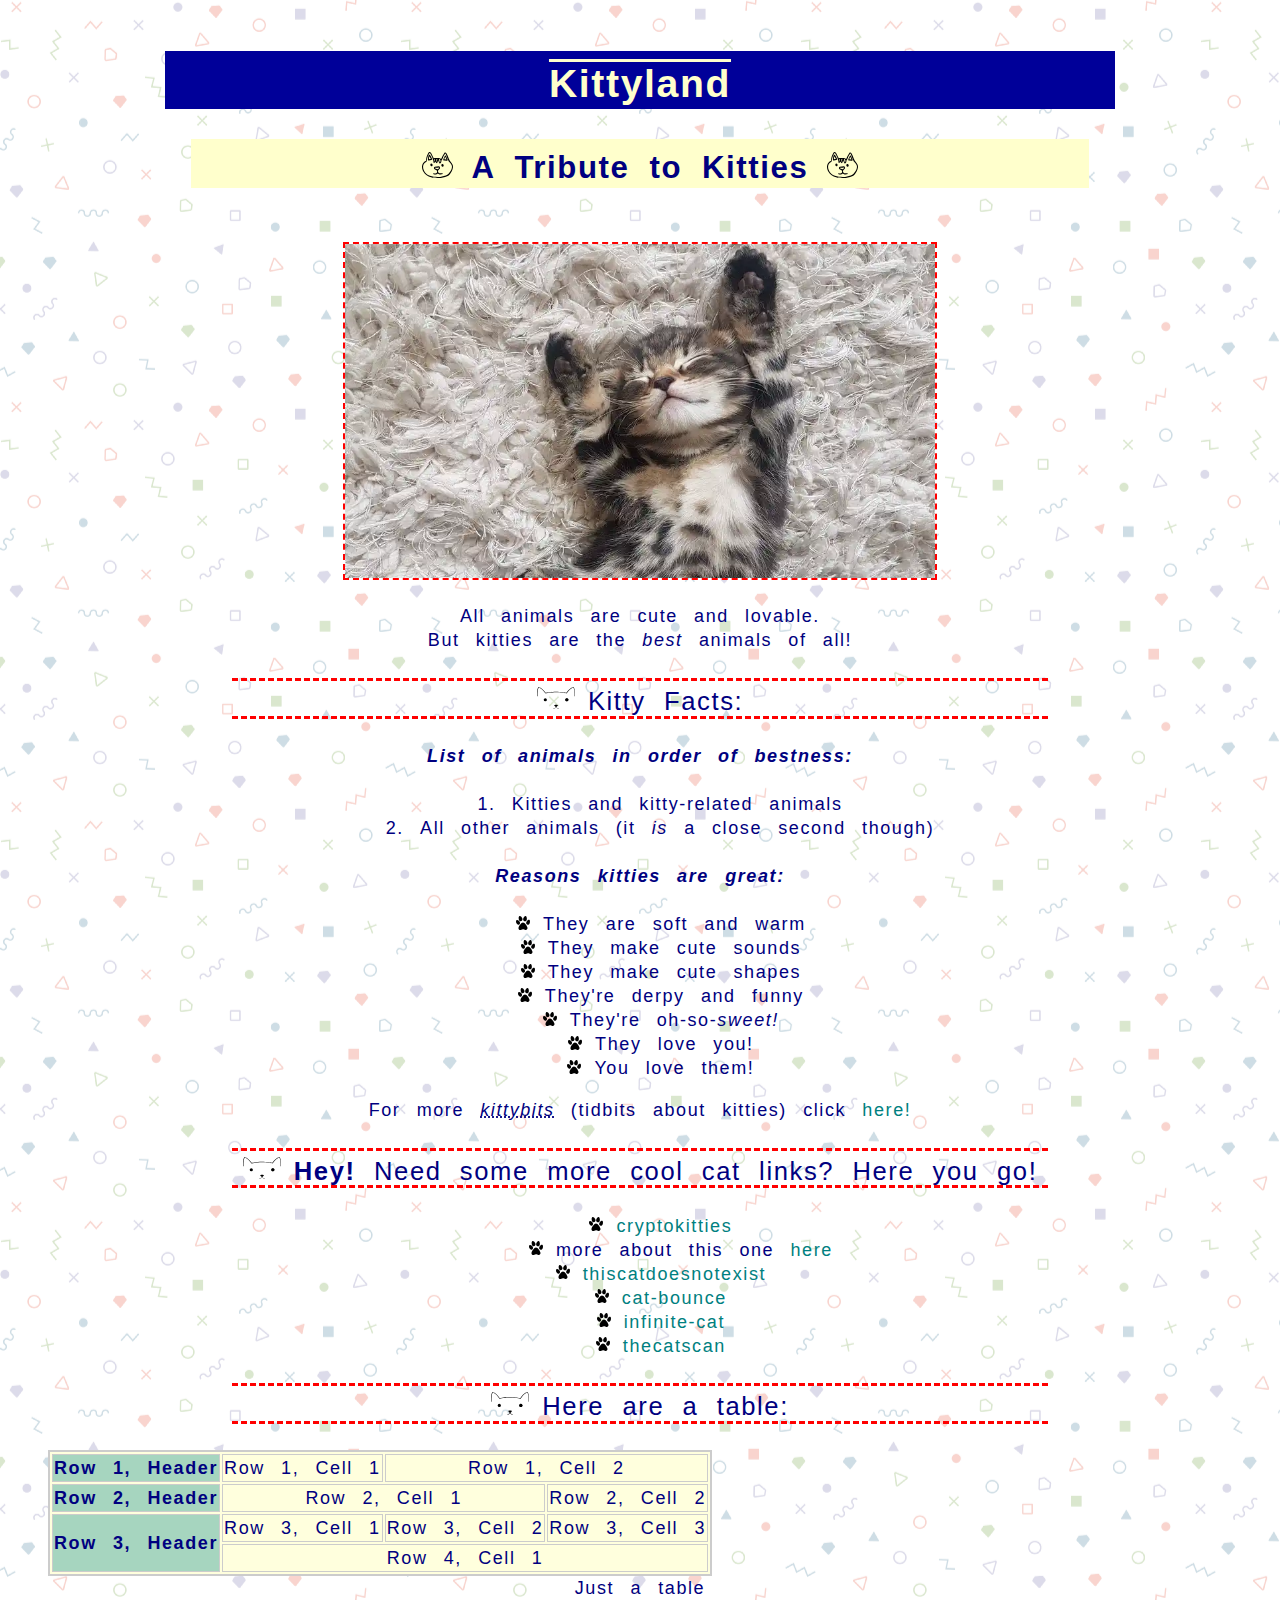
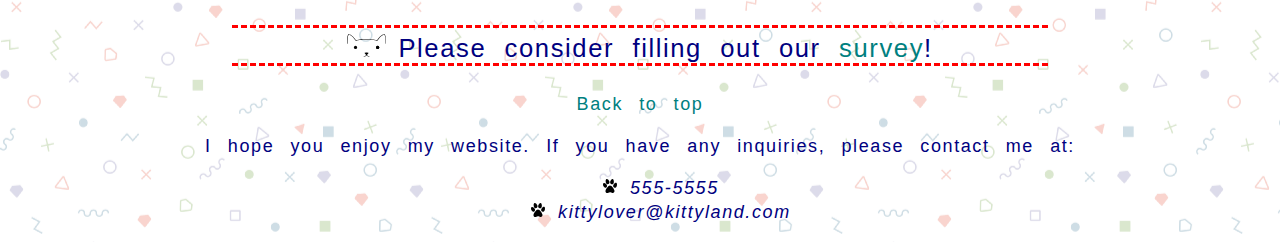
<file: index.html>
<!DOCTYPE html>

<html>
	
	<head>
		<meta charset="utf-8">
		<meta name="author" content="gigi-boop">
		<meta name="description" content="A website for kitty lovers">
		<title>I Love Kitties!</title>
		<link rel="stylesheet" href="main.css">
	</head>
	
	<body>

		<header>
			<h1 id="top">Kittyland</h1>
			<h2>A Tribute to Kitties</h2>
		</header>

		<img src="img/cute_cat.webp" width="590" height="334" alt="photo of a cute, sleepy kitty">

		<p>All animals are cute and lovable. <br> But kitties are the <em>best</em> animals of all!</p>

		<h3>Kitty Facts:</h3>

		<h4>List of animals in order of bestness:</h4>
			<ol>
				<li>Kitties and kitty-related animals</li>
				<li>All other animals (it <em>is</em> a close second though)</li>
			</ol>

		<h4>Reasons kitties are great:</h4>
			<ul>
				<li>They are soft and warm</li>
				<li>They make cute sounds</li>
				<li>They make cute shapes</li>
				<li>They're derpy and funny</li>
				<li>They're oh-so-<em>sweet!</em></li>
				<li>They love you!</li>
				<li>You love them!</li>
			</ul>

		<p>For more <dfn><abbr title="kitty tidbits">kittybits</abbr></dfn> (tidbits about kitties) click <a href="fun.html" title="kittybits">here!</a></p>

		<h3><strong>Hey!</strong> Need some more cool cat links? Here you go!</h3>
		<ul>
			<li><a href="https://www.cryptokitties.co/">cryptokitties</a></li>
				<ul>
					<li>more about this one <a href="https://medium.com/cryptokitties/what-the-heck-is-a-cryptokitty-4e14752e58c">here</a></li>
				</ul>
			<li><a href="https://thiscatdoesnotexist.com/">thiscatdoesnotexist</a></li>
			<li><a href="https://cat-bounce.com/">cat-bounce</a></li>
			<li><a href="https://www.petside.com/infinite-cat/">infinite-cat</a></li>
			<li><a href="https://thecatscan.tumblr.com/">thecatscan</a></li>
		</ul>

		<h3>Here are a table:</h3>
		
		<figure>
			<table>
				<tr>
					<th>Row 1, Header</th>
					<td>Row 1, Cell 1</td>
					<td colspan="2">Row 1, Cell 2</td>
				</tr>
				<tr>
					<th>Row 2, Header</th>
					<td colspan="2">Row 2, Cell 1</td>
					<td>Row 2, Cell 2</td>
				</tr>
				<tr>
					<th rowspan="2">Row 3, Header</th>
					<td>Row 3, Cell 1</td>
					<td>Row 3, Cell 2</td>
					<td>Row 3, Cell 3</td>
				</tr>
				<tr>
					<td colspan="3">Row 4, Cell 1</td>
				</tr>
			</table>
			<figcaption>Just a table</figcaption>
		</figure>


		<h3>Please consider filling out our <a href="survey.html">survey</a>!</h3>

		<a href="#top">Back to top</a>

		<footer>
			<p>I hope you enjoy my website. If you have any inquiries, please contact me at:</p>
				<address>
					<ul>
						<li>555-5555</li>
						<li>kittylover@kittyland.com</li>
					</ul>
				</address>
		</footer>

	</body>

</html>
</file>
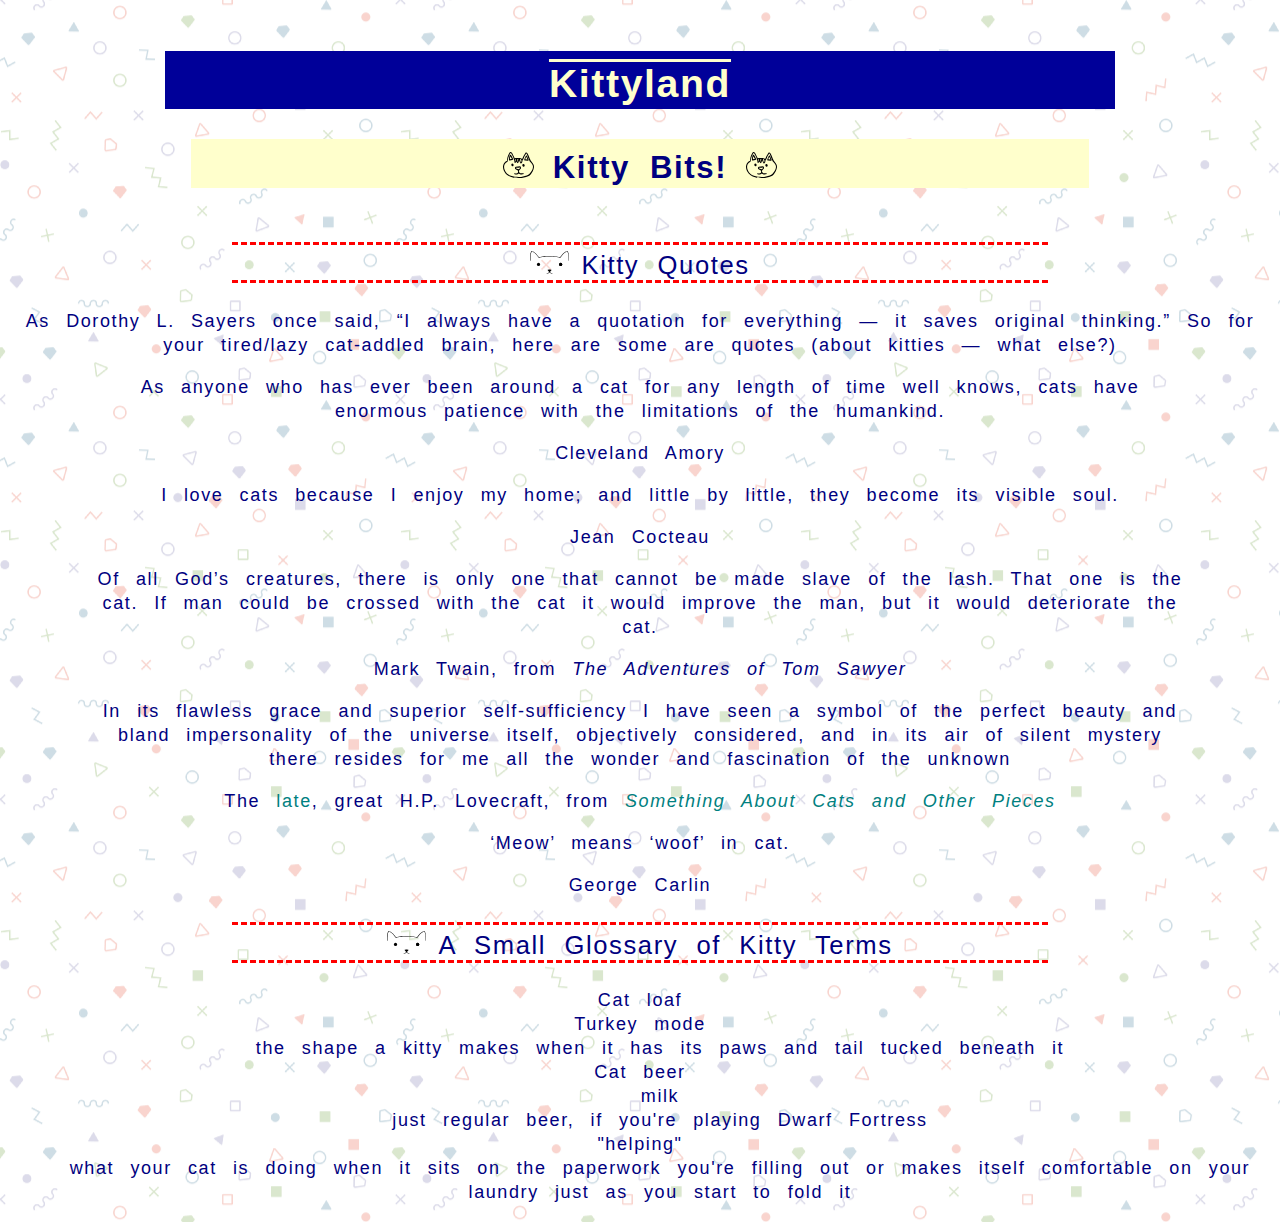
<file: fun.html>
<!DOCTYPE html>

<html>

    <head>
		<meta charset="utf-8">
		<title>Kitty Bits!</title>
		<link rel="stylesheet" href="main.css">
	</head>

    <body>

        <header>
            <h1 id="top">Kittyland</h1>
            <h2>Kitty Bits!</h2>
        </header>

        <h3>Kitty Quotes</h3>

            <p> As Dorothy L. Sayers once said, <q>I always have a quotation for everything &mdash; it saves original thinking.</q> So for your tired&sol;lazy cat-addled brain, here are some are quotes (about kitties &mdash; what else?)</p>

                <figure>
                    <blockquote>
                        <p>As anyone who has ever been around a cat for any length of time well knows, cats have enormous patience with the limitations of the humankind.</p>
                    </blockquote>
                    <figcaption>Cleveland Amory</figcaption>
                </figure>

                <figure>
                    <blockquote>
                        <p>I love cats because I enjoy my home; and little by little, they become its visible soul.</p>
                    </blockquote>
                    <figcaption>Jean Cocteau</figcaption>
                </figure>

                <figure>
                    <blockquote>
                        <p>Of all God’s creatures, there is only one that cannot be made slave of the lash. That one is the cat. If man could be crossed with the cat it would improve the man, but it would deteriorate the cat.</p>
                    </blockquote>
                    <figcaption>Mark Twain, from <cite>The Adventures of Tom Sawyer</cite></figcaption>
                </figure>

                <figure>
                    <blockquote cite="https://m.facebook.com/HPLovecraftAuthor/photos/a.327934133922548/925026617546627/?type=3">
                        <p>In its flawless grace and superior self-sufficiency I have seen a symbol of the perfect beauty and bland impersonality of the universe itself, objectively considered, and in its air of silent mystery there resides for me all the wonder and fascination of the unknown</p>
                    </blockquote>
                    <figcaption>The <a href="spoopy.html" title="something spoopy">late</a>, great H.P. Lovecraft, from <a href="https://medium.com/@serenityf/h-p-lovecrafts-completely-normal-obsession-with-cats-89aa89bd1a9" title="a medium.com article on Lovecraft's love of cats"><cite>Something About Cats and Other Pieces</cite></a></figcaption>
                </figure>

                <figure>
                    <blockquote>
                        <p>&lsquo;Meow&rsquo; means &lsquo;woof&rsquo; in cat.</p>
                    </blockquote>
                    <figcaption>George Carlin</figcaption>
                </figure>
        
        <h3>A Small Glossary of Kitty Terms</h3>
            <dl>
                <dt>Cat loaf</dt>
                <dt>Turkey mode</dt>
                    <dd>the shape a kitty makes when it has its paws and tail tucked beneath it</dd>

                <dt>Cat beer</dt>
                    <dd>milk</dd>
                    <dd>just regular beer, if you're playing Dwarf Fortress</dd>

                <dt>&quot;helping&quot;</dt>
                    <dd>what your cat is doing when it sits on the paperwork you're filling out or makes itself comfortable on your laundry just as you start to fold it</dt>
            </dl>
            
</html>
</file>
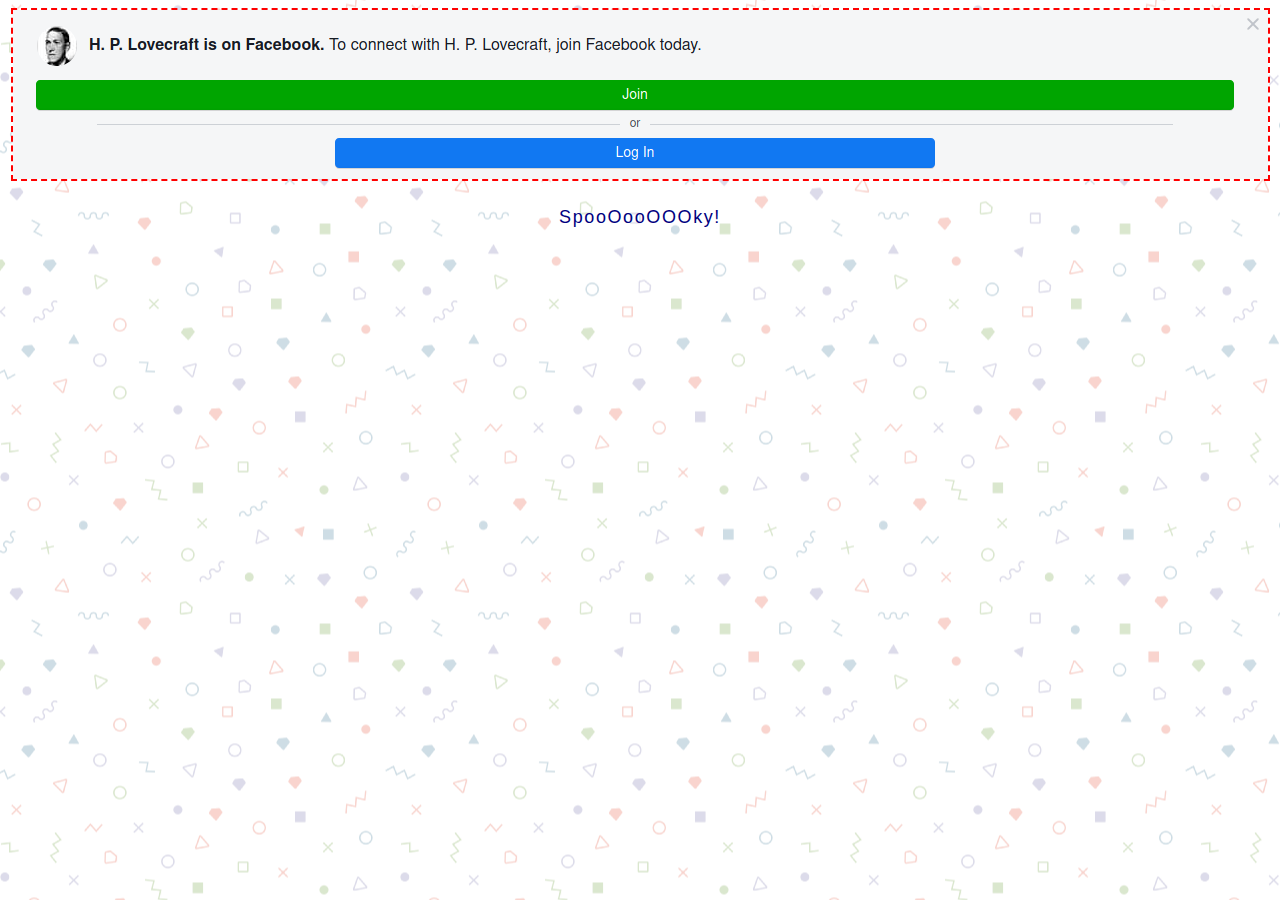
<file: spoopy.html>
<!DOCTYPE html>

<html>

    <head>
		<meta charset="utf-8">
		<title>OOoOoOOo</title>
		<link rel="stylesheet" href="main.css">
	</head>

    <body>
            <img src="spookyfacebook.png" alt="Connect with the dead on Facebook">
            <p>SpooOooOOOky!</p>
    </body>

</html>
</file>
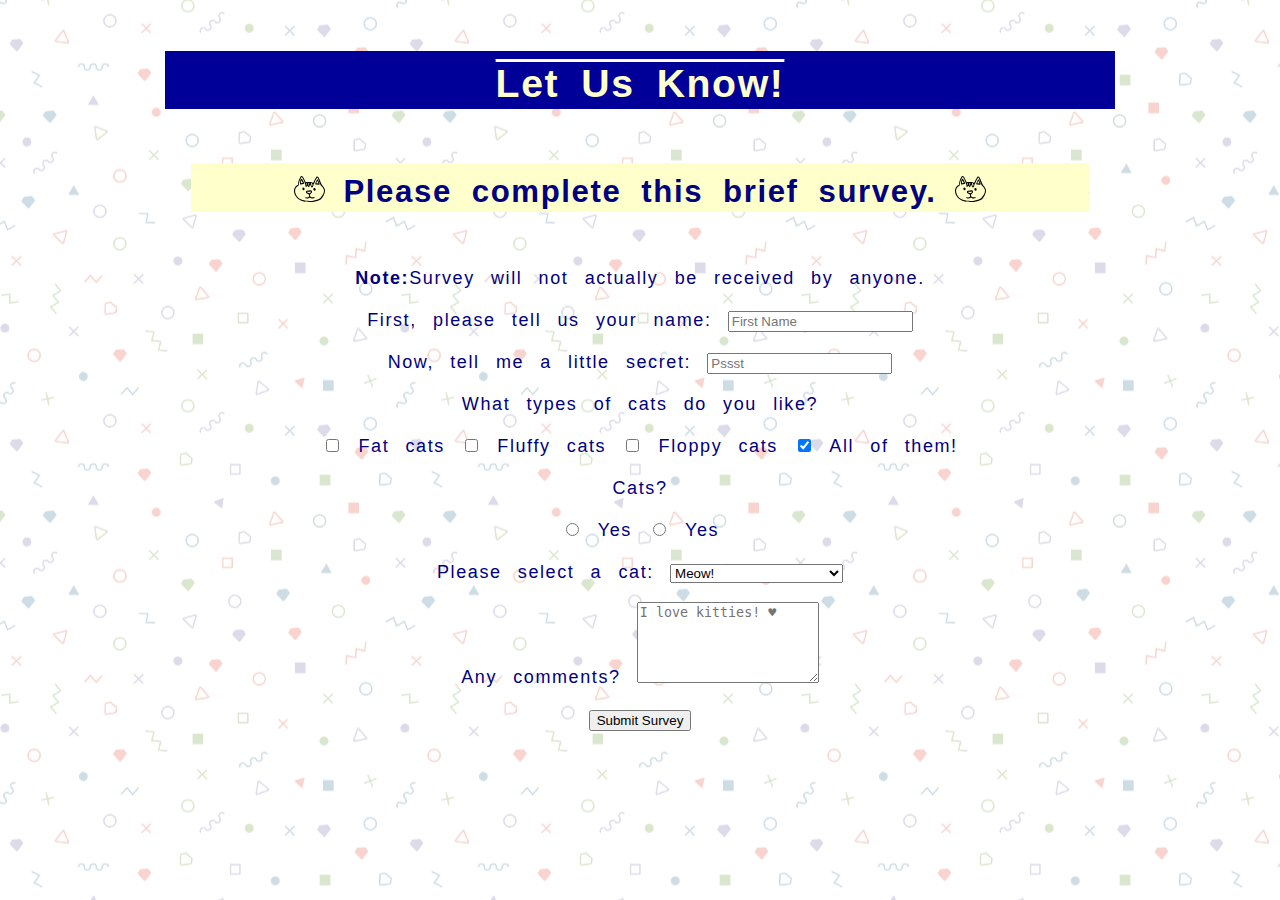
<file: survey.html>
<!DOCTYPE html>
<html>
    <head>
        <meta charset="utf-8">
        <title>Kittyland Survey</title>
        <link rel="stylesheet" href="main.css">
    </head>

    <body>
        <h1>Let Us Know!</h1>

        <br>

        <h2>Please complete this brief survey.</h2>

        <p><strong>Note:</strong>Survey will not actually be received by anyone.</p>

        <form action="survey.php" method="post">

            <p>
                <label for="name">First, please tell us your name:</label>
                <input name="name" id="name" placeholder="First Name">
            </p>

            <p>
                <label for="secret">Now, tell me a little secret:</label>
                <input type="password" id="secret" name="secret" placeholder="Pssst">
            </p>

            <p>
                <p>What types of cats do you like?</p>
                
                <input type="checkbox" id="fatCats" name="catTypes" value="fat">
                <label for="fatCats">Fat cats</label>
                
                <input type="checkbox" id="fluffyCats" name="catTypes" value="fluffy">
                <label for="fluffyCats">Fluffy cats</label>

                <input type="checkbox" id="floppyCats" name="catTypes" value="floppy">
                <label for="floppyCats">Floppy cats</label>

                <input type="checkbox" id="allCats" name="catTypes" value="all" checked>
                <label for="allCats">All of them!</label>
            </p>

            <p>
                <p>Cats?</p>

                <input type="radio" id="catsYes1" name="catsYes" value="Yes">
                <label for="catsYes1">Yes</label>

                <input type="radio" id="catsYes2" name="catsYes" value="Yes">
                <label for="catsYes2">Yes</label>
            </p>

            <p>
                <label for="catSelect">Please select a cat:</label>
                <select id="catSelect" name="catSelect">
                    <optgroup label="Kitties:">
                        <option value="kitty1">Meow!</option>
                        <option value="kitty2">Mreeeoooww</option>
                        <option value="kitty3">mew mew!</option>
                        <option value="kitty4">&#42;stare&#42;</option>
                    </optgroup>
                    <optgroup label="Fake kitty:">
                        <option value="imposterKitty" disabled>Pick me, I too am a cat</option>
                    </optgroup>
                </select>
            </p>

            <p>
                <label for="comments">Any comments?</label>
                <textarea id="comments" rows="5" columns="10" placeholder="I love kitties! &hearts;"></textarea>
            </p>

            <p><button>Submit Survey</button></p>

        </form>
    </body>
    
    </html>
</file>
<file: main.css>
body {
    font-family: Arial, sans-serif, Helvetica;
    font-size: 1.125rem;
    font-weight: normal;
    text-align: center;
    line-height: 1.5rem;
    letter-spacing: .1rem;
    word-spacing: .6rem;
    color: navy;
    background: #ffe url(img/background/memphis-colorful.png) repeat 100%;
}

h1 {
    font-size: 2.45rem;
    font-weight: bold;
    text-decoration: overline;
    color: #ffc;
    background-color: #009;    
    margin: 1.3em 4em .75em 4em;
    padding: .53em .5em .35em .5em;
}

h2 {
    font-size: 1.95rem;
    background-color: #ffc;
    margin: 0em 5.85em 1.75em 5.85em;
    padding: .25em;
}

h2::before, h2::after {
    content: '';
    display: inline-block;
    width: 1em;
    height: 1em;
    background: url(img/icons/cute_cat-1.svg) no-repeat bottom / 100%;
    margin: 0 .6em;
}

h3 {
    font-size: 1.6rem;
    font-weight: normal; 
    margin-left: 8.75em;
    margin-right: 8.75em;
    padding-top: .12em;
    padding-bottom: .12em;
    border: 3px dashed red;
    border-left: none;
    border-right: none;
}

h3::before{
    content: '';
    display: inline-block;
    width: 1.5em;
    height: 1em;
    background: url(img/icons/simple_cat.svg) no-repeat bottom / 100%;
    margin-right: .5em;
}

h4 {
    font-weight: bold;
    font-style: italic;
}

ul {
    list-style-type: none;
}

ol {
    list-style-position: inside;
}

ul li::before {
    content: '';
    display: inline-block;
    width: 1em;
    height: 1em;
    background: url(img/icons/iconmonstr-cat-7.svg) no-repeat center bottom / 80%;
    margin-right: .6em;
}

img {
    border: 2px dashed red;
}

svg {
    display: none;
}

a {
    text-decoration: none;
    /* font-weight: bold; */
}

a:link {
    color: teal;
}

a:visited {
    color: #A167A5;
}

a:hover, a:focus {
    text-decoration: underline dashed red 1.5px;
}

input:focus, textarea:focus {
    background-color: #eee;
}

table {
    border: 2px solid #ccc;
    background-color: #ffd;
}

tr, td {
    border: 1px solid #ccc;
}

th {
    background-color: rgba(0, 135, 135, .35);
    border: 1.5px solid #ccc;
}
</file>
